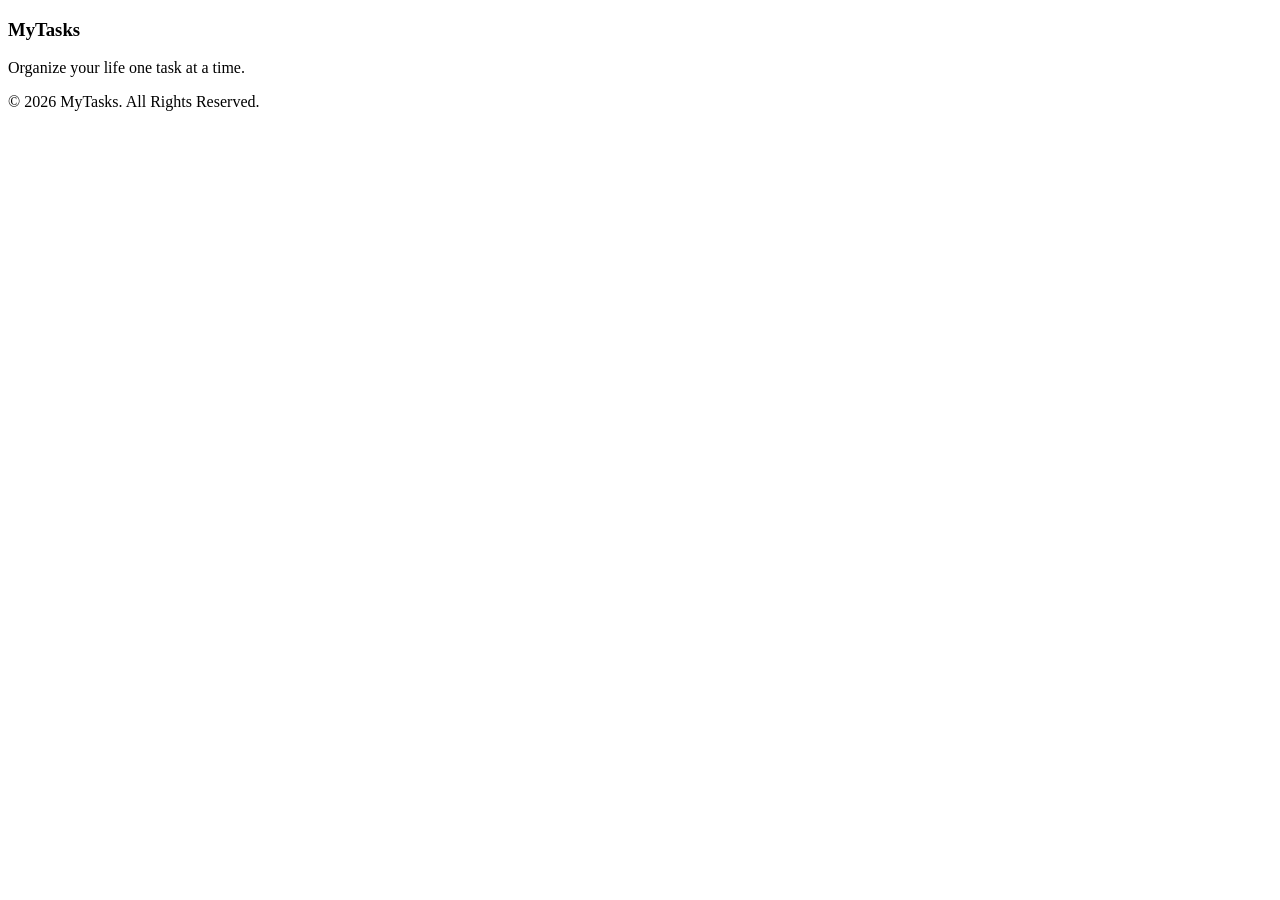
<file: footer.html>
<!DOCTYPE html>
<html lang="en">
<head>
    <meta charset="UTF-8">
    <meta name="viewport" content="width=device-width, initial-scale=1.0">
    <title>Document</title>
</head>
<body>
    
</body>
<footer>

    <h3>MyTasks</h3>

    <p>
        Organize your life one task at a time.
    </p>

    <div class="socials">

        <i class="fab fa-github"></i>
        <i class="fab fa-linkedin"></i>
        <i class="fab fa-twitter"></i>

    </div>

    <p class="copyright">
        © 2026 MyTasks. All Rights Reserved.
    </p>

</footer>
</html>
</file>
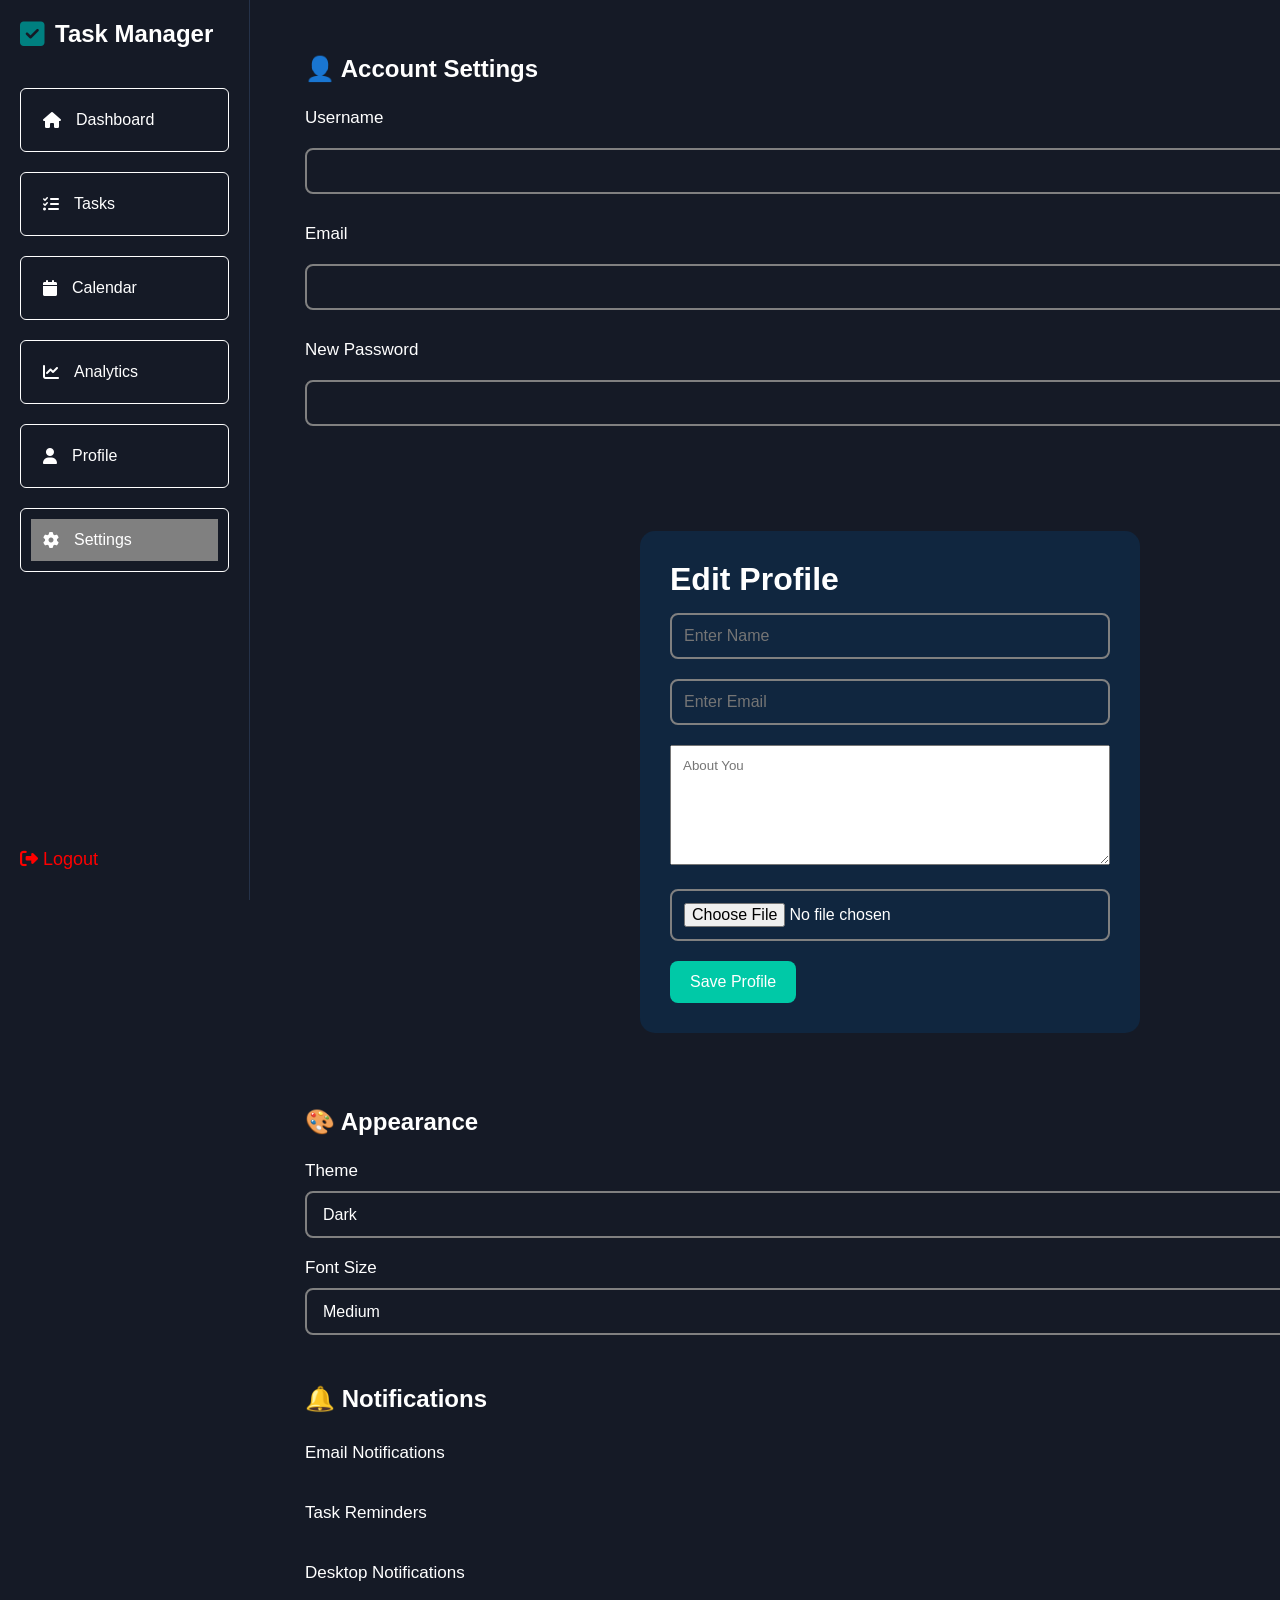
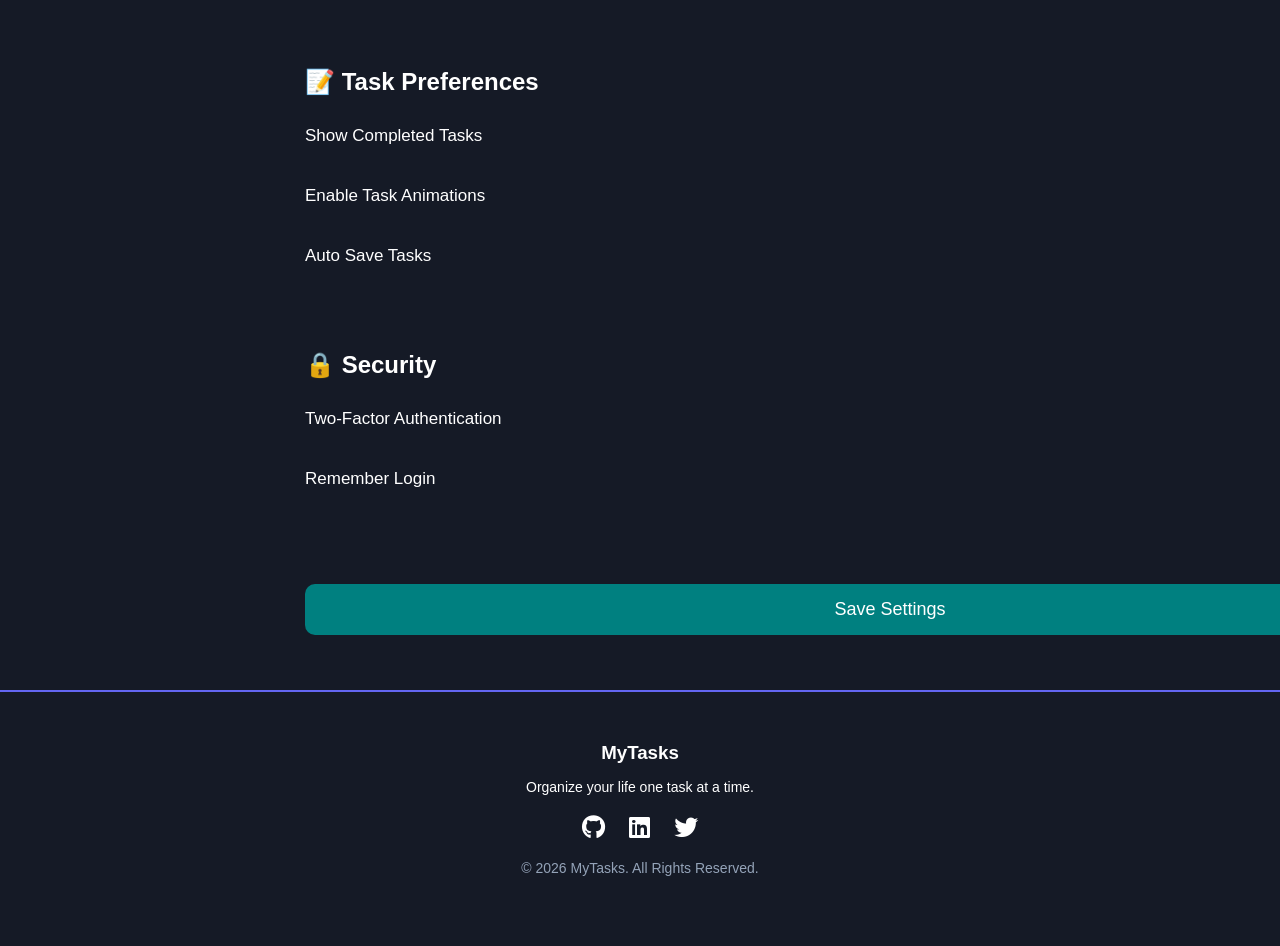
<file: settings.html>
<!DOCTYPE html>
<html lang="en">
<head>
  <meta charset="UTF-8">
  <meta name="viewport" content="width=device-width, initial-scale=1.0">
  <link rel="stylesheet" href="https://cdnjs.cloudflare.com/ajax/libs/font-awesome/6.5.1/css/all.min.css">

  <title>Settings</title>
   <link rel="stylesheet" href="style.css">

</head>
<body class="setting">
 <!-- SIDEBAR -->
   <aside class="sidebars">
        <div class="task-logo">
          <i class="fa-solid fa-square-check"></i>
          <h2>Task Manager</h2>
        </div>

        <nav>
          <ul>
            <li>
              <a href="home.html">
                <i class="fa-solid fa-house"></i>
                Dashboard
              </a>
            </li>

            <li>
              <a href="tasks.html">
                <i class="fa-solid fa-list-check"></i>
                Tasks
              </a>
            </li>

            <li>
              <a href="calendar.html">
                <i class="fa-solid fa-calendar"></i>
                Calendar
              </a>
            </li>

             <li>
              <a href="analytics.html">
                <i class="fa-solid fa-chart-line"></i>
                Analytics
              </a>
            </li>

            <li>
             <a href="profile.html">
                <i class="fa-solid fa-user"> </i>
                Profile
              </a>
            </li>

            <li  class="task-active">
              <a href="#">
                <i class="fa-solid fa-gear"></i>
                Settings
              </a>
            </li>
          </ul>
        </nav>

        <div class="logout">
          <a href="index.html">
            <i class="fa-solid fa-right-from-bracket"></i>
            Logout
          </a>
        </div>
      </aside>

  <!-- SETTINGS -->
   <main class="main-contents">

    <!-- ACCOUNT -->

    <div class="pack">

      <h2>👤 Account Settings</h2>

      <div class="setting">
        <label>Username</label>
        <input type="text" id="username">
      </div>

      <div class="setting">
        <label>Email</label>
        <input type="email" id="email">
      </div>

      <div class="setting">
        <label>New Password</label>
        <input type="password" id="password">
      </div>

    </div>

    <div class="settings-card">

    <h1>Edit Profile</h1>

    <input type="text"
           id="name"
           placeholder="Enter Name">

    <input type="email"
           id="email"
           placeholder="Enter Email">

    <textarea id="about"
              placeholder="About You"></textarea>

    <input type="file" id="image">

    <button onclick="saveProfile()">
        Save Profile
    </button>

</div>

    <!-- APPEARANCE -->

    <div class="pack">

      <h2>🎨 Appearance</h2>

      <div class="setting">
        <label>Theme</label>

        <select id="theme">
          <option value="dark">Dark</option>
          <option value="light">Light</option>
        </select>
      </div>

      <div class="settings">
        <label>Font Size</label>

        <select id="fontSize">
          <option>Small</option>
          <option selected>Medium</option>
          <option>Large</option>
        </select>
      </div>

    </div>

    <!-- NOTIFICATIONS -->

    <div class="pack">

      <h2>🔔 Notifications</h2>

      <div class="toggle">
        <label>Email Notifications</label>
        <input type="checkbox" id="emailNotify">
      </div>

      <div class="toggle">
        <label>Task Reminders</label>
        <input type="checkbox" id="taskReminder">
      </div>

      <div class="toggle">
        <label>Desktop Notifications</label>
        <input type="checkbox" id="desktopNotify">
      </div>

    </div>

    <!-- TASK SETTINGS -->

    <div class="pack">

      <h2>📝 Task Preferences</h2>

      <div class="toggle">
        <label>Show Completed Tasks</label>
        <input type="checkbox" id="showCompleted" checked>
      </div>

      <div class="toggle">
        <label>Enable Task Animations</label>
        <input type="checkbox" id="animations" checked>
      </div>

      <div class="toggle">
        <label>Auto Save Tasks</label>
        <input type="checkbox" id="autosave" checked>
      </div>

    </div>

    <!-- SECURITY -->

    <div class="pack">

      <h2>🔒 Security</h2>

      <div class="toggle">
        <label>Two-Factor Authentication</label>
        <input type="checkbox" id="twofactor">
      </div>

      <div class="toggle">
        <label>Remember Login</label>
        <input type="checkbox" id="remember">
      </div>

    </div>

    <!-- SAVE -->

    <div class="pack">

      <button class="save-btn" onclick="saveSettings()">
        Save Settings
      </button>

      <p class="message" id="message">
        Settings Saved Successfully!
      </p>

    </div>
  </main>

  </div>

 <script src="settings.js"></script>

</body>
<footer>

    <h3>MyTasks</h3>

    <p>
        Organize your life one task at a time.
    </p>

    <div class="socials">

        <i class="fab fa-github"></i>
        <i class="fab fa-linkedin"></i>
        <i class="fab fa-twitter"></i>

    </div>

    <p class="copyright">
        © 2026 MyTasks. All Rights Reserved.
    </p>

</footer>
</html>
</file>
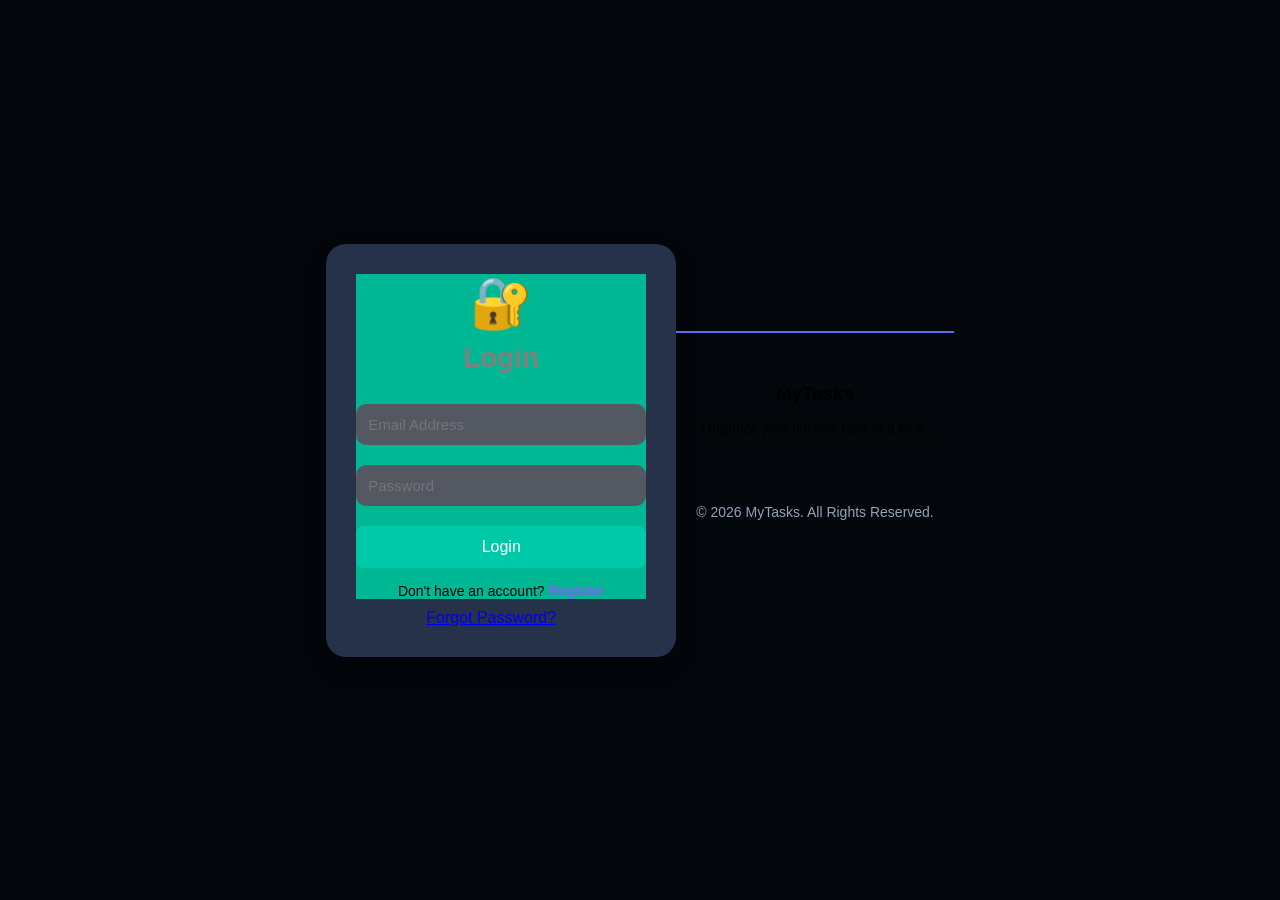
<file: signup.html>
<!DOCTYPE html>
<html lang="en">
<head>
    <meta charset="UTF-8">
    <meta name="viewport" content="width=device-width, initial-scale=1.0">
    <title>Signup</title>
    <link rel="stylesheet" href="style.css">
</head>
<body class="loginPage">
    <div class="user-container">

    <!-- Login Form -->
    <div class="form-box active" id="loginForm">
      <div class="icon">🔐</div>
      <h2 class="title">Login</h2>

      <input type="email" placeholder="Email Address" />
      <input type="password" placeholder="Password" />

      <button id="loginbtn">Login</button>

      <p>
        Don't have an account?
        <span onclick="showRegister()">Register</span>
      </p>
    </div>

    <!-- Register Form -->
<div class="form-box" id="registerForm">
  <div class="icon">📝</div>
  <h2 class="title">Register</h2>

  <input type="text" id="fullName" placeholder="Full Name" />
  <input type="email" id="registerEmail" placeholder="Email Address" />
  <input type="password" id="registerPassword" placeholder="Password" />
  <input type="password" id="confirmPassword" placeholder="Confirm Password" />

  <button id="registerBtn">Create Account</button>

  <p>
    Already have an account?
    <span onclick="showLogin()">Login</span>
  </p>
</div>

   <!--Forgot Password-->

     <div class="forgot-password">
                <a href="#" id="forgotLink">Forgot Password?</a>
            </div>


        <p class="message" id="message"></p>

    </div>

  </div>
  <script src="script.js"></script>
 
  <div id="footer"></div>

<script>
  fetch("footer.html")
    .then(res => res.text())
    .then(data => {
      document.getElementById("footer").innerHTML = data;
    });
</script>
</body>


</html>
</file>
<file: style.css>
* {
  margin: 0;
  padding: 0;
  box-sizing: border-box;
  font-family: Arial, sans-serif;
}

.loginPage {
  height: 100vh;
  display: flex;
  justify-content: center;
  align-items: center;
  background: #03060b;
}

.user-container {
  width: 350px;
  background: #253249;
  padding: 30px;
  border-radius: 20px;
  box-shadow: 0 10px 25px rgba(0, 0, 0, 0.2);
  overflow: hidden;
  align-items: center;
}

.title {
  text-align: center;
  margin-bottom: 20px;
  font-size: 28px;
  font-weight: bold;
  color: gray;
}

.form-box {
  display: none;
  flex-direction: column;
}

.form-box.active {
  display: flex;
}

input {
  padding: 12px;
  margin: 10px 0;
  border: none;
  border-radius: 10px;
  background-color: #535862;
  font-size: 15px;
}

button {
  padding: 12px;
  border: none;
  border-radius: 10px;
  background: teal;
  color: white;
  font-size: 16px;
  cursor: pointer;
  margin-top: 10px;
  transition: 0.3s;
  align-items: center;
}

button:hover {
  background: rgb(2, 82, 82);
}

p {
  text-align: center;
  margin-top: 15px;
  font-size: 14px;
}

span {
  color: #8b5cf6;
  cursor: pointer;
  font-weight: bold;
  transition: 0.3s ease;
}

span:hover {
  transform: translateY(-5px);
}

.icon {
  text-align: center;
  font-size: 50px;
  margin-bottom: 10px;
}

.container p {
  color: #f1f1f1;
}

.forgot-password {
  margin-top: 10px;
}

.forgot-password a {
  margin-left: 70px;
}

/*HOMEPAGE STYLE*/

.task-manager {
  background: #03060b;
  color: #535862;
}

/* CONTAINER */
.tasks-container {
  display: flex;
}

/* SIDEBAR */
.sidebars {
  width: 250px;
  height: 100vh;
  background: transparent;
  border-right: 1px solid #253249;
  padding: 20px;
  position: fixed;
  left: 0;
  top: 0;
}

.task-logo {
  display: flex;
  color: white;
  align-items: center;
  gap: 10px;
  margin-bottom: 40px;
}

.task-logo i {
  font-size: 28px;
  color: teal;
}

.sidebars ul {
  list-style: none;
}

.sidebars ul li {
  margin: 20px 0;
}

.sidebars ul li a {
  background: transparent;
  color: white;
  text-decoration: none;
  display: flex;
  align-items: center;
  gap: 15px;
  padding: 12px;
  transition: 0.3s;
}

.sidebars ul li a:hover,
.sidebars ul .task-active a {
  background: gray;
}

.logout {
  position: absolute;
  bottom: 30px;
}

.logout a {
  color: red;
  text-decoration: none;
  font-size: 18px;
}

/* MAIN CONTENT */
.main-contents {
  margin-left: 250px;
  padding: 30px;
  width: 100%;
}

/* TOPBAR */
.dashboard-topbar {
  display: flex;
  justify-content: space-between;
  align-items: center;
  margin-bottom: 30px;
}

.dashboard-icons {
  display: flex;
  gap: 20px;
  font-size: 22px;
}

/* CARDS */
.dashboard-card {
  display: grid;
  grid-template-columns: repeat(4, 1fr);
  gap: 20px;
  margin-bottom: 30px;
}

.dashboard-cards {
  background: #253249;
  padding: 25px;
  border-radius: 20px;
}

.dashboard-cards h3 {
  margin-bottom: 10px;
  color: #f5f5f5;
}

.dashboard-cards p {
  color: teal;
  font-size: 30px;
  font-weight: bold;
}

#progressPercentage {
  color: red;
}
/* QUOTE */
.quote-box {
  background: #253249;
  padding: 25px;
  border-radius: 20px;
  margin-bottom: 30px;
}

.quote-box h2 {
  margin-bottom: 10px;
}

.quote-box p {
  color: #a78bfa;
  font-style: italic;
}

/* WELCOME */
.dashboard-welcome {
  background: #1e293b;
  border-radius: 20px;
  padding: 30px;
  display: flex;
  justify-content: space-between;
  align-items: center;
  margin-bottom: 30px;
}

.dashboard-welcome h1 {
  color: gray;
}

.dashboard-welcome img {
  width: 180px;
}

/* RESPONSIVE */
@media (max-width: 900px) {
  .dashboard-card {
    grid-template-columns: 1fr 1fr;
  }

  .dashboard-welcome {
    flex-direction: column;
    text-align: center;
    gap: 20px;
  }

}

@media (max-width: 768px) {

  .sidebars {
    width: 70px;
    padding: 10px;
  }

  .contents,
  .main-contents {
    margin-left: 70px;
    width: calc(100% - 70px);
    padding: 15px;
  }

   .sidebars ul li a {
    justify-content: center; /* Add it here */
    font-size: 0;
  }

  /* Hide text */
  .task-logo h2,
  .sidebars ul li a {
    font-size: 0;
  }

  /* Show only icons */
  .sidebars ul li a i {
    font-size: 22px;
    margin: 0;
  }

  .task-logo i {
    font-size: 28px;
  }

  .logout a {
    font-size: 0;
  }

  .logout a i {
    font-size: 22px;
  }
}

  

/* Tasks Page */

.tasks {
  background-color: #151a26;
  color: #f5f5f5;
  min-height: 100vh;
}

#taskInput {
  background-color: #2c2c2c;
  color: white;
}

/* CONTAINER */

.tasks-containers {
  width: 90%;
  max-width: 900px;
  margin: 30px auto;
}

/* TOP CONTROLS */

.top-controls {
  display: flex;
  gap: 10px;
  margin-bottom: 20px;
  flex-wrap: wrap;
}

.top-controls input,
.top-controls select {
  color: white;
  background-color: transparent;
  flex: 1;
  padding: 12px;
  border: 2px solid white;
  border-radius: 8px;
  font-size: 16px;
}

.top-controls button {
  padding: 12px 20px;
  border: none;
  border-radius: 8px;
  background-color: #1ba392;
  color: white;
  cursor: pointer;
  font-size: 16px;
  transition: 0.3s;
}

.top-controls button:hover {
  background-color: #302d98;
}

#prioritySelect {
  color: gray;
  padding: 12px 20px;
  font-size: 16px;
  display: flex;
}

/* SEARCH FILTER */

.search-filter {
  display: flex;
  gap: 10px;
  margin-bottom: 25px;
  flex-wrap: wrap;
}

.search-filter input,
.search-filter select {
  flex: 1;
  padding: 12px;
  border-radius: 8px;
  border: none;
  font-size: 16px;
}

/* SEARCH SECTION */

.search-section {
  margin-bottom: 20px;
}

.search-section input {
  color: #000;
  background-color: transparent;
  width: 100%;
  padding: 14px;
  border: 2px solid white;
  border-radius: 10px;
  font-size: 16px;
}

/* FILTER SECTION */

.filter-section {
  display: flex;
  gap: 10px;
  flex-wrap: wrap;
  margin-bottom: 25px;
}

.filter-btn {
  padding: 12px 18px;
  border: 2px solid gray;
  border-radius: 10px;
  background-color: transparent;
  color: white;
  cursor: pointer;
  transition: 0.3s;
}

.filter-btn:hover {
  background-color: Teal;
}

.filter-btn.active {
  color: white;
  background-color: teal;
}

/* TASK LIST */

.task-list {
  display: flex;
  flex-direction: column;
  gap: 15px;
}

/* TASK CARD */

.tasks-cards {
  background-color: #2d313c;
  padding: 18px;
  border-radius: 12px;
  display: flex;
  justify-content: space-between;
  align-items: center;
  flex-wrap: wrap;
  gap: 15px;
}

.task-info {
  display: flex;
  flex-direction: column;
  gap: 8px;
}

.task-name {
  font-size: 18px;
  font-weight: bold;
}

.completed {
  text-decoration: line-through;
  opacity: 0.6;
}

.important {
  color: #615ad0;
}

/* BUTTONS */

.task-buttons {
  display: flex;
  gap: 10px;
  flex-wrap: wrap;
}

.task-buttons button {
  padding: 10px 14px;
  border: none;
  border-radius: 8px;
  cursor: pointer;
  color: white;
  transition: 0.3s;
}

.complete-btn {
  background-color: teal;
}

.edit-btn {
  background-color: blue;
}

.delete-btn {
  background-color: red;
}

.task-buttons button:hover {
  opacity: 0.8;
}

.overdue {
  border-left: 5px solid red;
}

#dueDate {
  padding: 10px;
  border: 1px solid #ccc;
  border-radius: 8px;
}

/*SETTINGS PAGE*/

.setting {
  background: #151a26;
  color: white;
  transition: 0.3s;
}

.layout {
  display: flex;
  min-height: 100vh;
}

.pack {
  padding: 25px;
}

.pack h2 {
  margin-bottom: 25px;
  color: white;
}

.setting {
  margin-bottom: 20px;
}

.setting label {
  display: block;
  margin-bottom: 10px;
  font-size: 17px;
}

.setting input,
.setting select {
  width: 100%;
  padding: 12px;

  border: 2px solid gray;
  border-radius: 8px;

  background-color: TRANSPARENT;
  color: white;
  font-size: 16px;
}

.setting input:focus,
.setting select:focus {
  outline: 2px solid gray;
}

.toggle {
  display: flex;
  justify-content: space-between;
  align-items: center;

  margin-bottom: 20px;
}

.toggle input {
  width: 20px;
  height: 20px;
}

/* BUTTON */

.save-btn {
  width: 100%;
  padding: 15px;

  border: none;
  border-radius: 10px;

  background: teal;
  color: white;

  font-size: 18px;
  cursor: pointer;

  transition: 0.3s;
}

.save-btn:hover {
  background: rgb(1, 103, 103);
}



/*SETTINGS PAGE RESPONSIVE*/

/* MESSAGE */

.message {
  margin-top: 15px;
  text-align: center;
  color: gray;
  display: none;
}

/* LIGHT MODE */

.light-mode {
  background: #f5f5f5;
  color: black;
}

.light-mode .navbar {
  background: white;
  color: black;
}

.light-mode .navbar a {
  color: black;
}

.light-mode .navbar a:hover {
  background: black;
}

.light-mode .card {
  background: white;
  color: black;
}

.light-mode input,
.light-mode select {
  background-color: #e0e0e0;
  color: black;
}

/* Font sizes */
.small-font {
  font-size: 14px;
}

.medium-font {
  font-size: 16px;
}

.large-font {
  font-size: 20px;
}

/* MOBILE */

@media (max-width: 768px) {
  .bar {
    flex-direction: column;
    gap: 15px;
  }

  .bar ul {
    flex-direction: column;
    text-align: center;
  }
}

/* RESPONSIVE */

@media (max-width: 700px) {
  .task-card {
    flex-direction: column;
    align-items: flex-start;
  }

  .task-buttons {
    width: 100%;
  }

  .task-buttons button {
    flex: 1;
  }
}

.calendar-page {
  font-family: Arial, sans-serif;
  background: #0f172a;
  margin: 0;
  padding: 20px;
}

.calendar-container {
  display: flex;
  gap: 20px;
}

.calendar-section {
  flex: 3;
  background: #1e293b;
  padding: 20px;
  border-radius: 12px;
}

.calendar-sidebar {
  flex: 1;
}

.calendar-card {
  background: #1e293b;
  color: #333;
  padding: 15px;
  border-radius: 12px;
  margin-bottom: 20px;
}

.calendar-cards h1 {
  color: #14b8a6;
}

.calendar-cards h2 {
  color: #14b8a6;
}

#calendar {
  max-width: 100%;
  overflow-x: auto;
  border-collapse: collapse;
  background: #1e293b;
  color: white;
}

ul {
  list-style: none;
  padding: 0;
}

li {
  padding: 10px;
  margin-bottom: 8px;
  background: transparent;
  border: 1px solid white;
  color: white;
  border-radius: 6px;
}

@media (max-width: 768px) {
  .calendar-container {
    flex-direction: column;
  }
}

/*analytics page*/

.analytics {
  background: #0f172a;
  color: white;
  display: flex;
}

.analytics-main {
  flex: 1;
  padding: 25px;
}

h1 {
  margin-bottom: 5px;
}

.subtitle {
  color: #94a3b8;
  margin-bottom: 20px;
}

.analytics-cards {
  display: grid;
  grid-template-columns: repeat(4, 1fr);
  gap: 15px;
}

.analytics-card {
  background: #1e293b;
  padding: 20px;
  border-radius: 12px;
}

.analytics-card h3 {
  font-size: 14px;
  color: #cbd5e1;
}

.number {
  font-size: 28px;
  font-weight: bold;
  margin-top: 10px;
}

.analytics-charts {
  display: grid;
  grid-template-columns: 2fr 1fr;
  gap: 20px;
  margin-top: 20px;
}

.chart-box {
  background: #1e293b;
  padding: 20px;
  border-radius: 12px;
}

.monthly {
  margin-top: 20px;
}

canvas {
  width: 100% !important;
  height: 300px !important;
}

@media (max-width: 768px) {
  .analytics-cards {
    grid-template-columns: 1fr 1fr;
  }

  .analytics-charts {
    grid-template-columns: 1fr;
  }
}

@media (max-width: 500px) {
  .analytics-cards {
    grid-template-columns: 1fr;
  }
}

@media (max-width: 600px) {
  .analytics {
    flex-direction: column;
  }

  .analytics-sidebar {
    width: 100%;
    height: auto;
  }

  .cards {
    grid-template-columns: 1fr;
  }
}

/*profile page*/

.profile {
  background: #071827;
  color: white;
}

.profile-container {
  display: flex;
  min-height: 100vh;
}

.active {
  background: #00b894;
}

.profile-main {
  flex: 1;
  padding: 40px;
}

.profile-card {
  background: #10263f;
  padding: 30px;
  border-radius: 15px;
}

.profile-header {
  display: flex;
  justify-content: space-between;
  align-items: center;
}

.user-info {
  display: flex;
  align-items: center;
  gap: 20px;
}

.user-info img {
  width: 120px;
  height: 120px;
  border-radius: 50%;
  object-fit: cover;
}

button {
  padding: 12px 20px;
  border: none;
  border-radius: 8px;
  background: #00c9a7;
  color: white;
  cursor: pointer;
}

.profile-stats {
  margin-top: 30px;
  display: grid;
  grid-template-columns: repeat(4, 1fr);
  gap: 20px;
}

.profile-stat {
  background: #16314f;
  padding: 20px;
  text-align: center;
  border-radius: 10px;
}

.profile-about {
  margin-top: 30px;
}

.settings-card {
  width: 100%;
  max-width: 500px;
  margin: 50px auto;
  background: #10263f;
  padding: 30px;
  border-radius: 15px;
}

.settings-card input,
.settings-card textarea {
  width: 100%;
  padding: 12px;
  margin: 10px 0;
}

.settings-card textarea {
  height: 120px;
}

/* Sidebar */
.sidebarss {
  position: fixed;
  left: 0;
  top: 0;
  width: 220px;
  height: 100vh;
  background: #111827;
  padding: 20px;
}

/* Logo */
.logos {
  text-align: center;
  margin-bottom: 30px;
}

/* Navigation */
.sidebarss nav {
  display: flex;
  flex-direction: column;
  gap: 10px;
}

.sidebarss nav a {
  text-decoration: none;
  padding: 12px;
  border-radius: 8px;
  transition: 0.3s;
}

.sidebarss nav a:hover {
  background: #1f2937;
}

/* Main Content */
.contents {
  margin-left: 220px;
  padding: 20px;
}

/* Mobile */
@media (max-width: 768px) {
  .sidebars {
    width: 70px;
  }

  .sidebars nav a {
    font-size: 12px;
    padding: 8px;
  }

  .contents {
    margin-left: 55px;
    width: 100%;
    padding: 15px;
  }
}

@media (max-width: 768px) {
  .profile-stats {
    grid-template-columns: 1fr 1fr;
  }
}

@media (max-width: 480px) {
  .profile-stats {
    grid-template-columns: 1fr;
  }
}

@media (max-width: 768px) {
  .profile-header {
    flex-direction: column;
    gap: 20px;
    text-align: center;
  }

  .user-info {
    flex-direction: column;
  }
}

*{
    margin:0;
    padding:0;
    box-sizing:border-box;
    font-family:'Poppins',sans-serif;
}

.cover-page{
    background:#0f172a;
    color:white;
}

/* NAVBAR */

.cover-navbar{
    display:flex;
    justify-content:space-between;
    align-items:center;
    padding:25px 8%;
    position:sticky;
    top:0;
    background:rgba(15,23,42,0.9);
    backdrop-filter:blur(10px);
    z-index:100;
    border-bottom:2px solid #6366f1;
}

.cover-logo{
    font-size:28px;
    font-weight:700;
}

.cover-logo i{
    color:#6366f1;
}

.cover-navbar ul{
    display:flex;
    gap:30px;
    list-style:none;
}

.cover-navbar a{
    color:white;
    text-decoration:none;
    transition:.3s;
}

.cover-navbar a:hover{
    color:#6366f1;
}

.signup-btn{
    padding:10px 25px;
    border:2px solid #6366f1;
    background-color:transparent;
    color:white;
    border-radius:12px;
    font-weight:600;
}

.signup-btn:hover{
    background-color:#6366f1;
    transform:translateY(-5px);
}

/* HERO */

.cover-hero{
    min-height:80vh;
    display:flex;
    flex-direction:column;
    justify-content:center;
    align-items:center;
    text-align:center;
    padding:50px 20px;
}

.cover-hero h1{
    font-size:4rem;
    margin-bottom:20px;
    background: linear-gradient(135deg, #3b82f6, #8b5cf6);
    -webkit-background-clip: text;
    -webkit-text-fill-color: transparent;
}

.cover-hero p{
    max-width:700px;
    color:#cbd5e1;
    line-height:1.8;
    font-size:1.1rem;
}

.coverhero-buttons{
    margin-top:30px;
    display:flex;
    gap:20px;
}

.cover-btn{
    padding:15px 35px;
    color:white;
    text-decoration:none;
    border-radius:12px;
    border:2px solid #6366f1;
    font-weight:600;
    transition:.3s;
}

.cover-btn:hover{
    background-color:#6366f1;
    transform:translateY(-5px);
}

.btn-outline{
    padding:15px 35px;
    border:2px solid #6366f1;
    color:white;
    text-decoration:none;
    border-radius:12px;
}

.btn-outline:hover{
    background-color:#6366f1;
    transform:translateY(-5px);
}

/* VIDEO */

.cover-demo{
    padding:80px 8%;
    text-align:center;
}

.cover-demo h2{
    font-size:2.5rem;
    margin-bottom:40px;
}

.video-container{
    max-width:1100px;
    margin:auto;
    border-radius:25px;
    overflow:hidden;
    box-shadow:0 20px 50px rgba(0,0,0,.4);
}

.video-container video{
    width:100%;
    display:block;
}

/* FEATURES */

.cover-features{
    padding:100px 8%;
}

.cover-features h2{
    text-align:center;
    margin-bottom:60px;
    font-size:2.5rem;
}

.feature-grid{
    display:grid;
    grid-template-columns:repeat(auto-fit,minmax(250px,1fr));
    gap:25px;
}

.cover-card{
    background:#1e293b;
    padding:40px;
    border-radius:20px;
    text-align:center;
    transition:.3s;
}

.cover-card:hover{
    transform:translateY(-10px);
}

.cover-card i{
    font-size:3rem;
    color:#6366f1;
    margin-bottom:20px;
}

.cover-card h3{
    margin-bottom:15px;
}

/* CTA */

.cover-cta{
    text-align:center;
    padding:100px 20px;
  border: 2px solid #6366f1;
}

.cover-cta h2{
    font-size:3rem;
}

.cover-cta p{
    margin:20px 0 40px;
}

/* FOOTER */

footer{
    text-align:center;
    padding:50px 20px;
    border-top:2px solid #6366f1;
}

.socials{
    margin:20px 0;
}

.socials i{
    font-size:1.5rem;
    margin:0 10px;
    cursor:pointer;
}

.copyright{
    color:#94a3b8;
}

/* MOBILE */

@media(max-width:768px){

    .cover-navbar{
        flex-direction:column;
        gap:20px;
    }

    .cover-navbar ul{
        flex-wrap:wrap;
        justify-content:center;
    }

    .cover-hero h1{
        font-size:2.5rem;
    }

    .coverhero-buttons{
        flex-direction:column;
    }

    .cover-cta h2{
        font-size:2rem;
    }

}

/* ===== HOW IT WORKS SECTION ===== */
.how-it-works {
  padding: 100px 20px;
  background: linear-gradient(135deg, #0f172a, #111827);
  color: #fff;
  font-family: 'Segoe UI', sans-serif;
}

.cover-container {
  max-width: 1100px;
  margin: auto;
  text-align: center;
}

.cover-title {
  font-size: 42px;
  font-weight: bold;
  margin-bottom: 10px;
  animation: fadeDown 1s ease forwards;
}

.cover-subtitle {
  font-size: 16px;
  color: #cbd5e1;
  margin-bottom: 50px;
  animation: fadeDown 1.2s ease forwards;
}

/* Steps Grid */
.cover-steps {
  display: grid;
  grid-template-columns: repeat(auto-fit, minmax(200px, 1fr));
  gap: 25px;
}

/* Step Card */
.cover-step {
  background: rgba(255, 255, 255, 0.05);
  border: 1px solid rgba(255, 255, 255, 0.1);
  padding: 25px;
  border-radius: 16px;
  backdrop-filter: blur(10px);
  transition: 0.4s ease;
  position: relative;

  opacity: 0;
  transform: translateY(30px);
  animation: fadeUp 0.8s ease forwards;
}

/* Stagger animation */
.cover-step:nth-child(1) { animation-delay: 0.2s; }
.cover-step:nth-child(2) { animation-delay: 0.4s; }
.cover-step:nth-child(3) { animation-delay: 0.6s; }
.cover-step:nth-child(4) { animation-delay: 0.8s; }
.cover-step:nth-child(5) { animation-delay: 1s; }

.cover-step:hover {
  transform: translateY(-10px);
  background: rgba(255, 255, 255, 0.1);
}

/* Step Number Circle */
.cover-step-number {
  width: 45px;
  height: 45px;
  background: #3b82f6;
  color: white;
  font-weight: bold;
  border-radius: 50%;
  display: flex;
  align-items: center;
  justify-content: center;
  margin: 0 auto 15px;
  box-shadow: 0 10px 20px rgba(59, 130, 246, 0.3);
}

/* Text */
.cover-step h3 {
  margin-bottom: 10px;
  font-size: 18px;
}

.cover-step p {
  font-size: 14px;
  color: #cbd5e1;
  line-height: 1.5;
}

/* Animations */
@keyframes fadeUp {
  from {
    opacity: 0;
    transform: translateY(40px);
  }
  to {
    opacity: 1;
    transform: translateY(0);
  }
}

@keyframes fadeDown {
  from {
    opacity: 0;
    transform: translateY(-20px);
  }
  to {
    opacity: 1;
    transform: translateY(0);
  }
}

/* Responsive */
@media (max-width: 600px) {
  .cover-title {
    font-size: 30px;
  }
}
</file>
